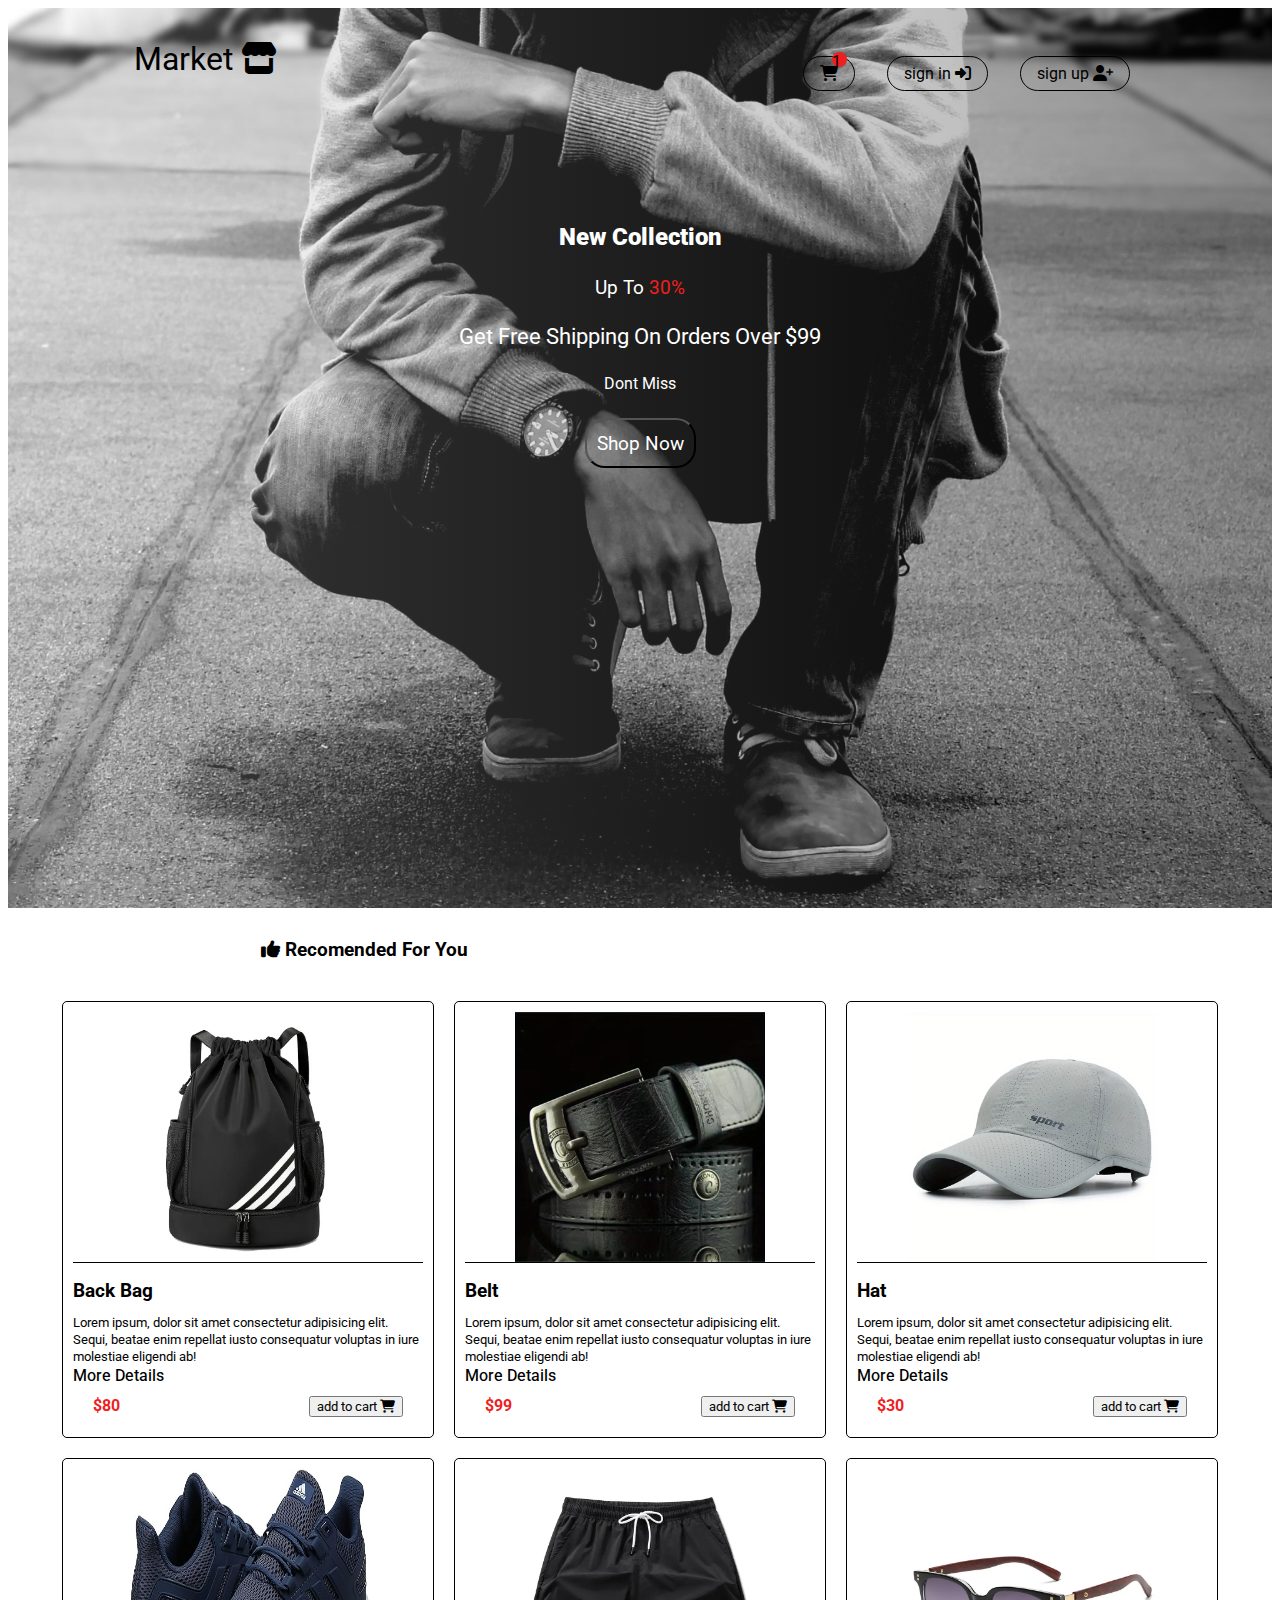
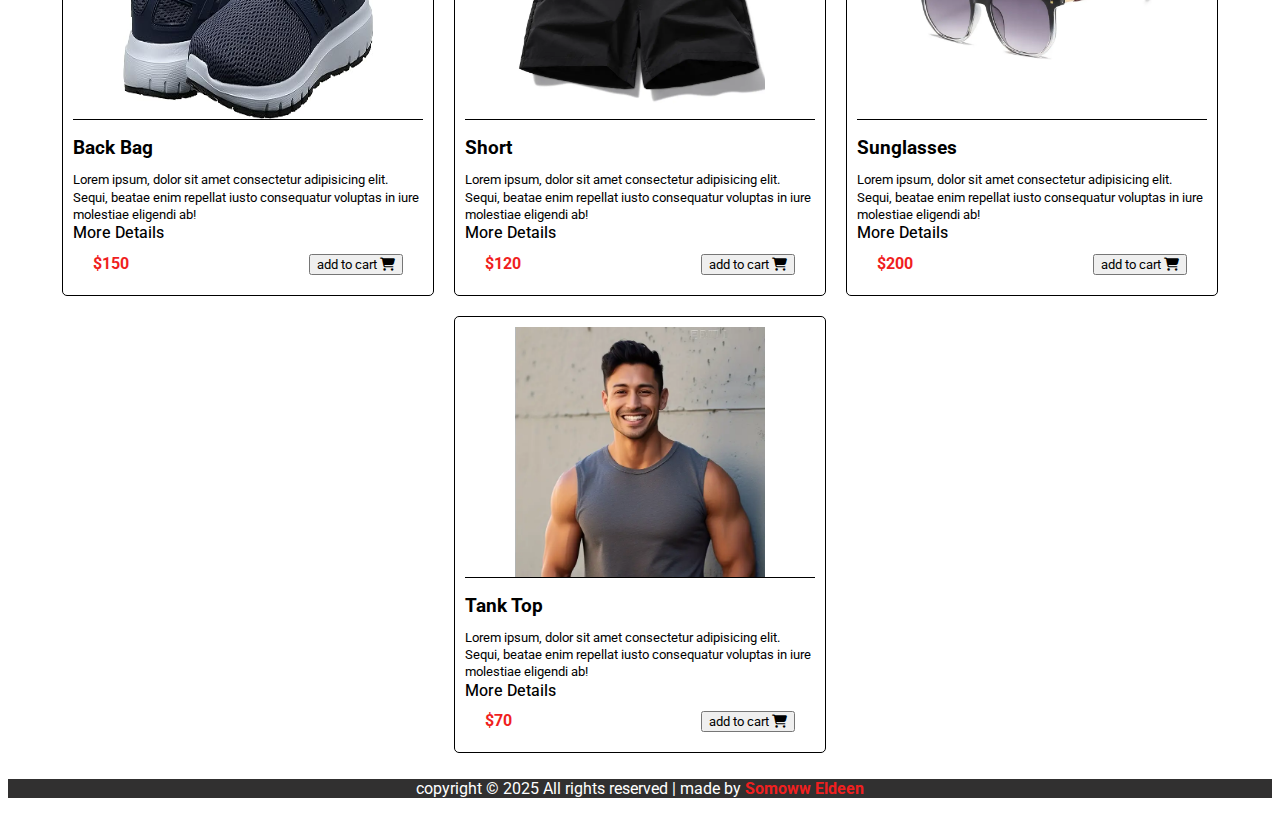
<file: index.html>
<!DOCTYPE html>
<html lang="en">
<head>
    <meta charset="UTF-8">
    <meta http-equiv="refresh" content="7">
    <link rel="stylesheet" href="header.css">
    <link rel="stylesheet" href="market.css">
    <link rel="stylesheet" href="home.css">
    <link rel="stylesheet" href="main.css">
    
    <link rel="stylesheet" href="https://cdnjs.cloudflare.com/ajax/libs/font-awesome/6.7.2/css/all.min.css" integrity="sha512-Evv84Mr4kqVGRNSgIGL/F/aIDqQb7xQ2vcrdIwxfjThSH8CSR7PBEakCr51Ck+w+/U6swU2Im1vVX0SVk9ABhg==" crossorigin="anonymous" referrerpolicy="no-referrer" />
    <link rel="shortcut icon" href="store-solid.svg" type="image/x-icon">
    <title>market</title>
</head>
<body>
    <div id="home" >
        <!--header start-->
    <section>
        <div id="header-container">
            <div id="logo"> <a href="#home">Market <i class="fa-solid fa-store"></i> </a> </div>
            
            <ul id="header-right">
                <a id="cart" href="#"> <i class="fa-solid fa-cart-shopping"></i> <span id="cart-number">1</span> </a>
                <a id="sign-in" href="register.html"> sign in  <i class="fa-solid fa-right-to-bracket"></i></a>
                <a id="sign-up" href="register.html"> sign up <i class="fa-solid fa-user-plus"></i> </a>
            </ul>

        
        </div>

    </section>
    <!--header end-->
    <!--content start-->
    <section id="content">
        <div id="content-container">
            <div id="line1">New collection</div>
            <div id="line2">up to <span>30%</span></div>
            <div id="line3">get free shipping on orders over $99</div>
            <div id="line4">dont miss </div>
            <button > <a href="#main">shop now</a> </button>
            
        </div>

    </section>
    <!--content end-->

    </div>
    <!--home end-->
    <!---------------------->
    <!--main content start-->
    <section id="main">
        <div id="recommended"><i class="fa-solid fa-thumbs-up"></i> recomended for you</div>
        <div id="main-container">
            <div id="product">
                <img src="1.webp" alt="">
                <div id="product-title">back bag</div>
                <div id="product-details">Lorem ipsum, dolor sit amet consectetur adipisicing elit. Sequi, beatae enim repellat iusto consequatur voluptas in iure molestiae eligendi ab!</div>
                <div><a href="product.html">more details</a></div>
                <div id="price-cart">
                    <div id="price">$80</div>
                    <div id="cart"><button>add to cart <i class="fa-solid fa-cart-shopping"></i> </button></div>
                </div>
                
            </div>
            <div id="product">
                <img src="belt.webp" alt="">
                <div id="product-title">belt</div>
                <div id="product-details">Lorem ipsum, dolor sit amet consectetur adipisicing elit. Sequi, beatae enim repellat iusto consequatur voluptas in iure molestiae eligendi ab!</div>
                <div><a href="#">more details</a></div>
                <div id="price-cart">
                    <div id="price">$99</div>
                    <div id="cart"><button>add to cart <i class="fa-solid fa-cart-shopping"></i> </button></div>
                </div>
                
            </div>
            <div id="product">
                <img src="hat.webp" alt="">
                <div id="product-title">hat</div>
                <div id="product-details">Lorem ipsum, dolor sit amet consectetur adipisicing elit. Sequi, beatae enim repellat iusto consequatur voluptas in iure molestiae eligendi ab!</div>
                <div><a href="#">more details</a></div>
                <div id="price-cart">
                    <div id="price">$30</div>
                    <div id="cart"><button>add to cart <i class="fa-solid fa-cart-shopping"></i> </button></div>
                </div>
                
            </div>
            <div id="product">
                <img src="shoes.jpg" alt="">
                <div id="product-title">back bag</div>
                <div id="product-details">Lorem ipsum, dolor sit amet consectetur adipisicing elit. Sequi, beatae enim repellat iusto consequatur voluptas in iure molestiae eligendi ab!</div>
                <div><a href="#">more details</a></div>
                <div id="price-cart">
                    <div id="price">$150</div>
                    <div id="cart"><button>add to cart <i class="fa-solid fa-cart-shopping"></i> </button></div>
                </div>
                
            </div>
            <div id="product">
                <img src="short.png" alt="">
                <div id="product-title">short</div>
                <div id="product-details">Lorem ipsum, dolor sit amet consectetur adipisicing elit. Sequi, beatae enim repellat iusto consequatur voluptas in iure molestiae eligendi ab!</div>
                <div><a href="#">more details</a></div>
                <div id="price-cart">
                    <div id="price">$120</div>
                    <div id="cart"><button>add to cart <i class="fa-solid fa-cart-shopping"></i> </button></div>
                </div>
                
            </div>
            <div id="product">
                <img src="sunglasses.webp" alt="">
                <div id="product-title">sunglasses</div>
                <div id="product-details">Lorem ipsum, dolor sit amet consectetur adipisicing elit. Sequi, beatae enim repellat iusto consequatur voluptas in iure molestiae eligendi ab!</div>
                <div><a href="#">more details</a></div>
                <div id="price-cart">
                    <div id="price">$200</div>
                    <div id="cart"><button>add to cart <i class="fa-solid fa-cart-shopping"></i> </button></div>
                </div>
                
            </div>
            <div id="product">
                <img src="tank.png" alt="">
                <div id="product-title">tank top</div>
                <div id="product-details">Lorem ipsum, dolor sit amet consectetur adipisicing elit. Sequi, beatae enim repellat iusto consequatur voluptas in iure molestiae eligendi ab!</div>
                <div><a href="#">more details</a></div>
                <div id="price-cart">
                    <div id="price">$70</div>
                    <div id="cart"><button>add to cart <i class="fa-solid fa-cart-shopping"></i> </button></div>
                </div>
                
            </div>
           
        </div> <!--main-container end-->
        <footer id="footer"><p>copyright &copy; 2025 All rights reserved | made by <b><a target="_blank" href="https://www.facebook.com/somoww.elden/"> Somoww Eldeen</a></b></p></footer>

    </section>
    <!--main end-->
    
</body>
</html>
</file>
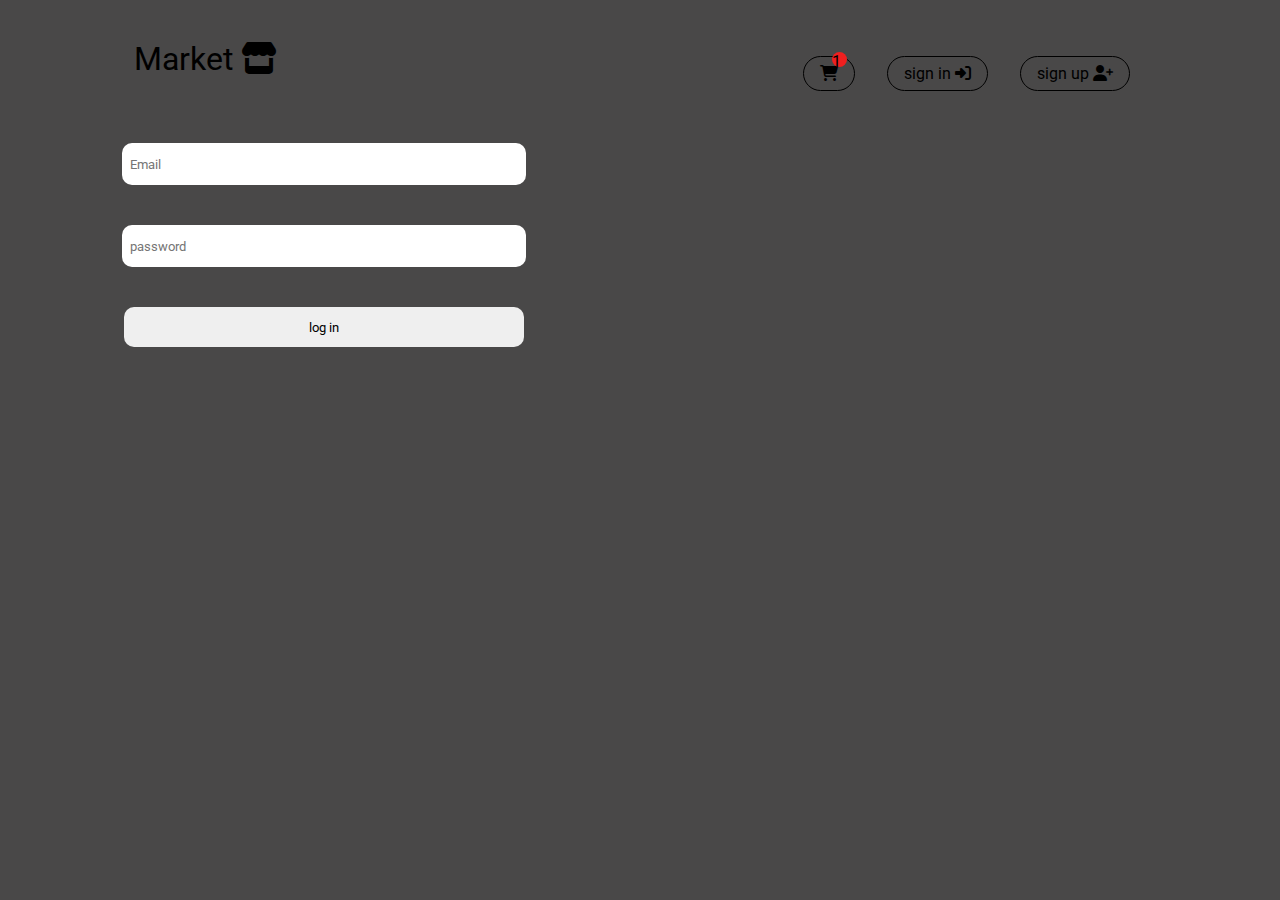
<file: register.html>
<!DOCTYPE html>
<html lang="en">
<head>
    <meta charset="UTF-8">
    <title>Document</title>
    <meta http-equiv="refresh" content="7">
    <link rel="stylesheet" href="header.css">
    <link rel="stylesheet" href="market.css">
    <link rel="stylesheet" href="home.css">
    <link rel="stylesheet" href="main.css">
    
    <link rel="stylesheet" href="https://cdnjs.cloudflare.com/ajax/libs/font-awesome/6.7.2/css/all.min.css" integrity="sha512-Evv84Mr4kqVGRNSgIGL/F/aIDqQb7xQ2vcrdIwxfjThSH8CSR7PBEakCr51Ck+w+/U6swU2Im1vVX0SVk9ABhg==" crossorigin="anonymous" referrerpolicy="no-referrer" />
    <link rel="shortcut icon" href="store-solid.svg" type="image/x-icon">
    <link rel="stylesheet" href="form.css">
</head>
<body>
    
        <section>
            <div id="header-container">
                <div id="logo"> <a href="market.html">Market <i class="fa-solid fa-store"></i> </a> </div>
                
                <ul id="header-right">
                    <a id="cart" href="#"> <i class="fa-solid fa-cart-shopping"></i> <span id="cart-number">1</span> </a>
                    <a id="sign-in" href="register.html"> sign in  <i class="fa-solid fa-right-to-bracket"></i></a>
                    <a id="sign-up" href="#"> sign up <i class="fa-solid fa-user-plus"></i> </a>
                </ul>
    
            
            </div>
    
        </section>
        
    

    <div id="form-container">
        <form action="" id="form" class="form">
            
                   <input type="email" name="email" id="email" placeholder="  Email" >
                   <input type="password" placeholder="  password" required>
                   
                   <input id="btn" type="submit" value="log in">
    
        </form>
    </div>
    
</body>
</html>
</file>
<file: header.css>
#header-container{
    display: flex;
    flex-direction: row;
    justify-content: space-between;
    padding-inline: 10%;
    padding-top: 1rem;

    & #logo{
        margin-top: 1rem;
        font-size: 2rem;
        color:var(--logo) ;
        
    }


    & #header-right{
        display: flex;
         
        & a{
            padding-inline: 30px;
            color: var(--bodyfont);
           border: solid .44px ;
           border-radius: 55px;
           padding: .44rem 1rem ;
           margin: 1rem;
           text-decoration: none;
        }
        & a:hover{
            color: white;
            background-color: rgb(49, 48, 48);
            &.fa-solid{
                color: white;
            }
        }
        
        
        & #cart{
            position: relative;


            & #cart-number{
                position: absolute;
                background-color: rgb(240, 31, 31);
                height: 15px;
                width: 15px;
                border-radius: 50%;
                display: flex;
                right: 0;
                right: 7px;
                top: -5px;
            }
            
        }

       

    }
    

}


@media(width<700px){
    #header-container{
        padding-inline: 0rem;
        
        & #logo{
            text-align: center;
        }

        
    }
}

@media(width<560px){
    #header-container{
        padding-inline: 0rem;
        
        & #logo{
            text-align: center;
        }

        & #header-right a{
            margin-inline: 3px;

        }
    }
}

@media(width<480px){
   #header-right{
    display: flex;
    justify-content: center;
    align-items: center;
    flex-wrap: wrap;
    gap: 1rem;
   
   }
  
}
</file>
<file: market.css>
@import url('https://fonts.googleapis.com/css2?family=Roboto:ital,wght@0,100..900;1,100..900&display=swap');
*{
    font-family: "Roboto", serif;
    text-decoration: none;
    cursor: default;
    & a{
        color: var(--bodyfont);
        cursor: pointer;
    }
    & button:hover{
        cursor: pointer;

    } 
}
html{
    scroll-behavior: smooth;
}    
:root{
    --bodyfont:black;
    --logo:rgb(49, 48, 48);
    --rede:rgb(240, 31, 31);
    
    
}
#footer{
    text-align: center;
    background-color: var(--logo);
    color: white;
}
#footer a{
    text-decoration: none;
    color: black;
    cursor :pointer;
    color: var(--rede);
    
}
</file>
<file: home.css>
#home{
    
    height: 100dvh;
    background: url(background.jpg) center center/cover no-repeat;
    position: relative;
    background-image: linear-gradient(to left,rgba(0, 0, 0, 0.326),rgba(255, 255, 255, 0.233)),url(background.jpg);
    background-repeat: no-repeat;
    
    
}
#content-container{
    display: flex;
    flex-direction: column;
    justify-content: left;
    justify-content: center;
    align-items: center;
    flex-wrap: wrap;
    margin-top: 100px;
}

#content-container{
    color: white;
    gap: 25px;
    text-transform: capitalize;
    & #line1{
        font-size: x-large;
        font-weight: 900;

    }
    & #line2 {
        font-size: larger;
        & span{
            color: var(--rede);

        }
       
    }
    & #line3{
        font-size: 22px;
    }
    & button{
        height: 50px;
        font-size: larger;
        border-radius: 20px;
        background-color: transparent;
        padding-inline: 10px;
        color: white;
        text-transform: capitalize;
        transition: .02s;
        & a{
            color: white;
        }
        
    }
    & button:hover{
        
        cursor: pointer;
        color: white ;
        scale: 1.03;
       
        
    }
}
</file>
<file: main.css>
html{
    scroll-behavior: smooth;
}    
#recommended{
    margin-inline: 35px;
    margin-bottom: 15px;
    text-transform: capitalize;
}
#main-container{
    display: flex;
    flex-direction: row;
    margin-inline: 30px;
    flex-wrap: wrap;
    justify-content: center;


    
    & #product{
        border :solid .44px ;
        border-radius: 5px;
        max-width: 350px;
        padding: 10px;
        line-height: 1.3;
        margin: 10px;
        

        & img{
            height: 250px;
            width: 250px; 
            padding-inline: 50px;
            border-bottom: solid .12px;
            margin-bottom: 10px;
        }
        & #product-title{
            text-transform: capitalize;
            font-size: larger;
            font-weight: bold;
            margin-bottom: 10px;
    
        }
        & #product-details{
            font-size: smaller;
            flex-wrap: wrap;
        }
        & #price-cart{
            display: flex;
            justify-content: space-between;
            margin: 10px 20px ;
            & #price{
                color: var(--rede);
                font-weight: bold;
            
            }
            & #cart:hover{
                scale: 1.03;

            }
        }
        & a{
            text-transform: capitalize;
            font-weight: 450;
      
            
        }
        & a:hover{
            font-weight: bolder;
            scale: 1.03;
        }

        
        
    }
    
}
#recommended{
    font-size: larger;
    font-weight: bolder;
    margin-left: 20%;
    margin-block: 30px;
}

@media(width<400px){
    #product{
        border: none;
        padding: 0%;
    }
    #recommended{
        text-align: center;
    }
}
</file>
<file: form.css>
body{
    display: flex;
    flex-direction: column;
    background-color: rgb(73, 72, 72);
}
#form{
    display: flex;
    flex-direction: column;
    justify-content: space-around;
    align-items: center;
   width: 50%;

  
   
}
#form input,#form textarea{
    
    height:40px ;
    margin: 20px;
    border-radius: 10px;
    width:400px;
    border-style: none;
}
#form textarea{
    height: 90px;
}

#btn:hover{
    background: transparent;
    border-style: solid ;
    cursor: pointer;
    font-size: larger;

}
</file>
